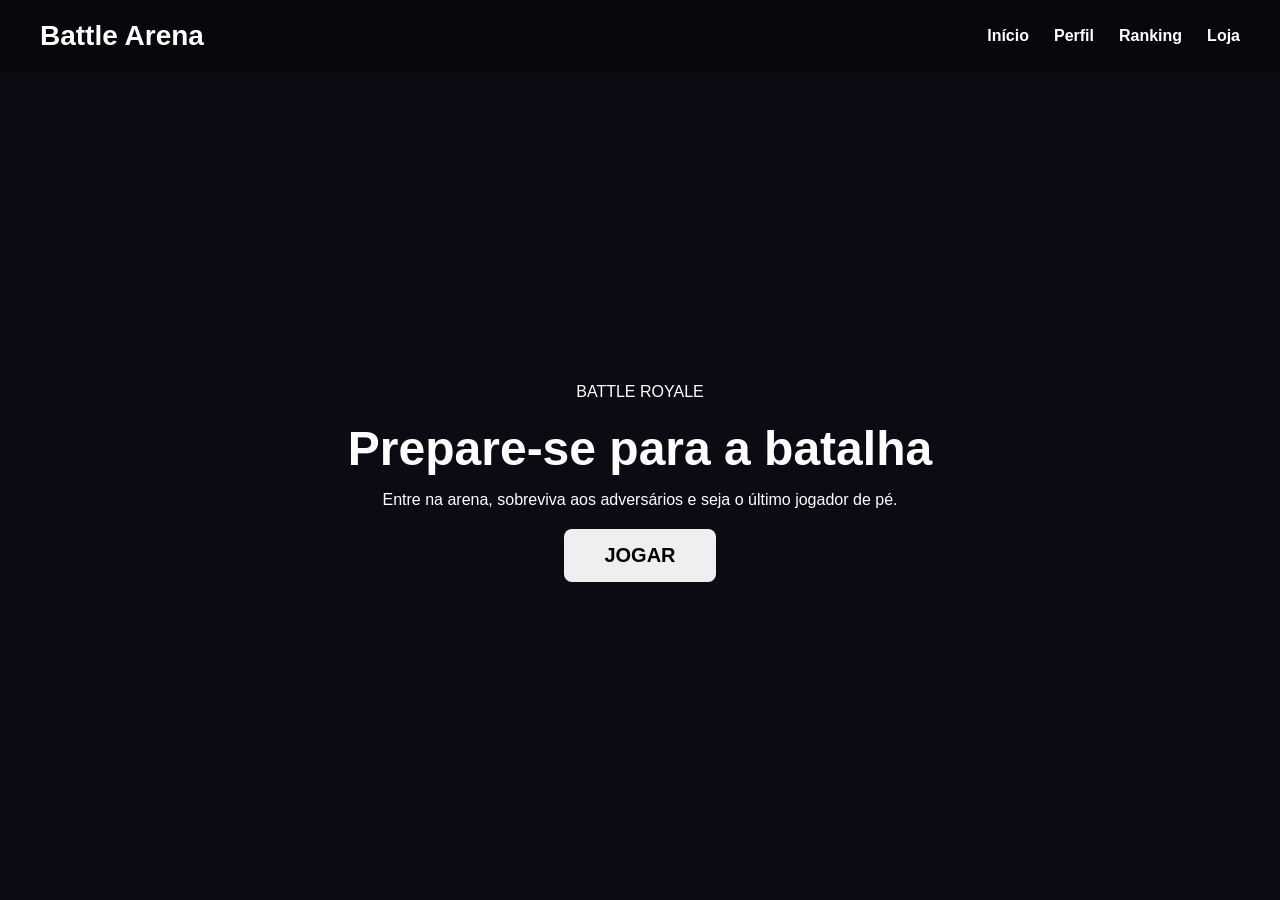
<file: projeto_back-end/index.html>
<!DOCTYPE html>
<html lang="pt-BR">
<head>
  <meta charset="UTF-8">
  <meta name="viewport" content="width=device-width, initial-scale=1.0">

  <title>Battle Arena</title>

  <link rel="stylesheet" href="css/style.css">
</head>

<body>

  <header>
    <h1>Battle Arena</h1>

    <nav>
      <a href="#">Início</a>
      <a href="#">Perfil</a>
      <a href="#">Ranking</a>
      <a href="#">Loja</a>
    </nav>
  </header>

  <main>
    <section class="lobby">
      <p>BATTLE ROYALE</p>

      <h2>Prepare-se para a batalha</h2>

      <p>
        Entre na arena, sobreviva aos adversários
        e seja o último jogador de pé.
      </p>

      <button id="btn-jogar">JOGAR</button>
    </section>
  </main>

  <script src="js/app.js"></script>
</body>
</html>
</file>
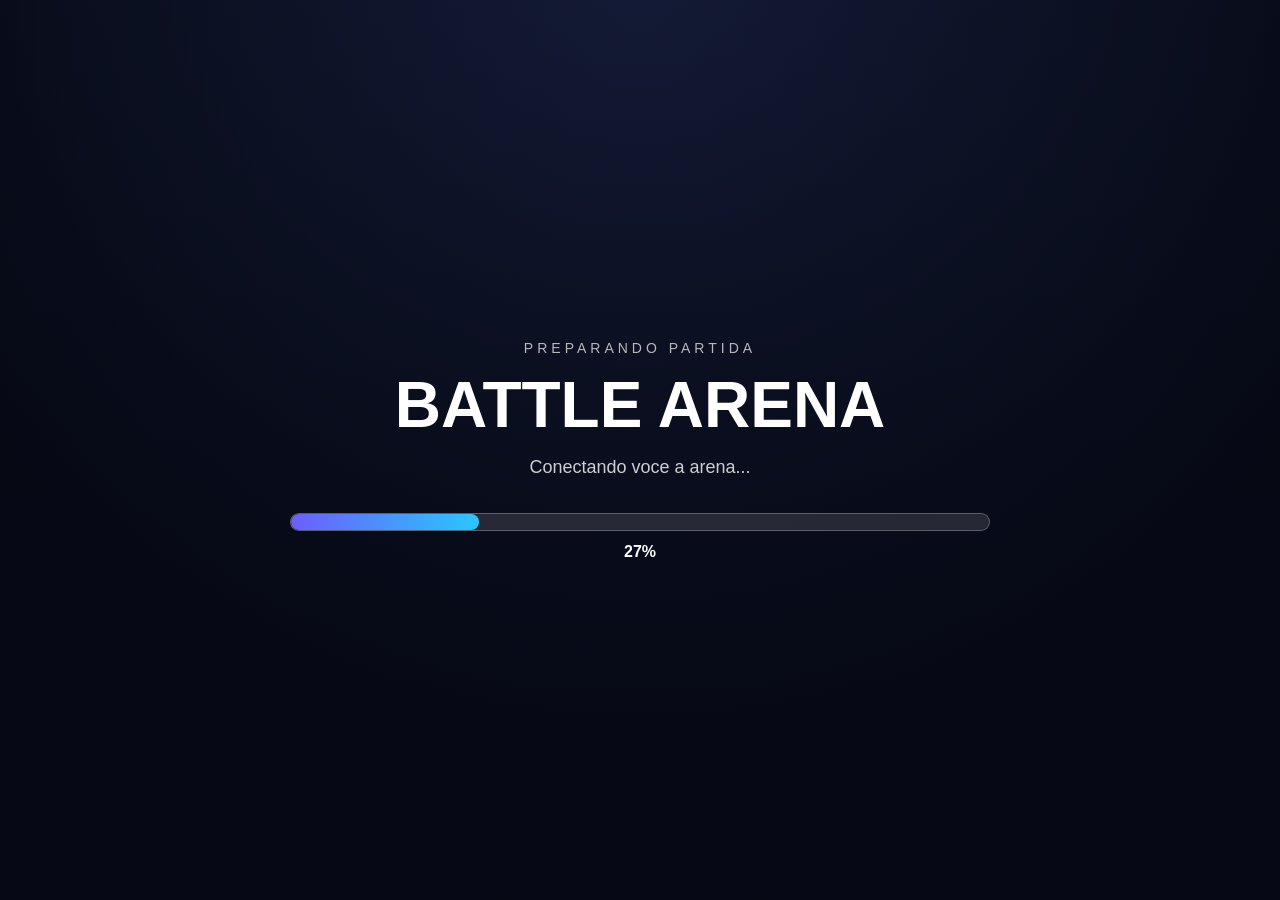
<file: projeto_back-end/loading.html>
<!DOCTYPE html>
<html lang="en">
<head>
    <meta charset="UTF-8">
    <meta name="viewport" content="width=device-width, initial-scale=1.0">
    <title>battle Arena | Carregando </title>
    <link rel="stylesheet" href="css/loading.css">
</head>
<body>
    <main class="tela-carregamento">
        <section class="loading-container">
            <p class="status">PREPARANDO PARTIDA</p>
            <h1>BATTLE ARENA</h1>
            <P class="mensagem">
                Conectando voce a arena...
            </P>

            <div class="barra-container">
                <div class="barra-progresso"></div>
            </div>

            <span class="porcentagem">0%</span>
        </section>
    </main>
    <script src="js/loading.js"></script>
</body>
</html>
</file>
<file: projeto_back-end/css/style.css>
* {
  margin: 0;
  padding: 0;
  box-sizing: border-box;
}

body {
  min-height: 100vh;
  font-family: Arial, sans-serif;
  background: #0b0b14;
  color: #ffffff;
}

header {
  width: 100%;
  padding: 20px 40px;

  display: flex;
  justify-content: space-between;
  align-items: center;

  background: rgba(0, 0, 0, 0.4);
}

header h1 {
  font-size: 28px;
}

nav {
  display: flex;
  gap: 25px;
}

nav a {
  color: #ffffff;
  text-decoration: none;
  font-weight: bold;
}

main {
  min-height: calc(100vh - 80px);

  display: flex;
  justify-content: center;
  align-items: center;
}

.lobby {
  text-align: center;
}

.lobby h2 {
  font-size: 48px;
  margin: 15px 0;
}

.lobby p {
  margin-bottom: 20px;
}

.lobby button {
  padding: 15px 40px;

  border: none;
  border-radius: 8px;

  font-size: 20px;
  font-weight: bold;

  cursor: pointer;
}
</file>
<file: projeto_back-end/css/loading.css>
*{
    margin: 0;
    padding: 0;
    box-sizing: border-box;
}

body{
    min-height: 100vh;
    font-family: arial, sans-serif;
    background: 
    linear-gradient(rgba(5, 8, 20, 0.55), rgba(5, 8, 20, 0.85)),
    radial-gradient(circle at top, #25315f, #080b16 70%);
    color: #ffffff;
}

.tela-carregamento{
    min-height: 100vh;

    display: flex;
    justify-content: center;
    align-items: center;

    padding: 30px;
}

.loading-container{
    width: 100%;
    max-width: 700px;
    text-align: center;
}

.status{
    font-size: 14px;
    letter-spacing: 4px;
    margin-bottom: 12px;
    opacity: 0.7;
}

.loading-container h1{
    font-size: 64px;
    margin-bottom: 15px;
}

.mensagem{
    font-size: 18px;
    margin-bottom: 35px;
    opacity: 0.8;
}

.barra-container{
    width: 100%;
    height: 18px;

    background: rgba(255, 255, 255, 0.12);

    border:1px solid rgba(255,255,255,0.25);
    border-radius: 20px;

    overflow: hidden;
}

.barra-progresso{
    width: 0%;
    height: 100%;

    background: linear-gradient(90deg, #6d5dfc, #28c8ff);

    border-radius: 20px;

    transition: width 0.2s linear;
}

.porcentagem{
    display: block;
    margin-top: 12px;

    font-size: 16px;
    font-weight: bold;
}
</file>
